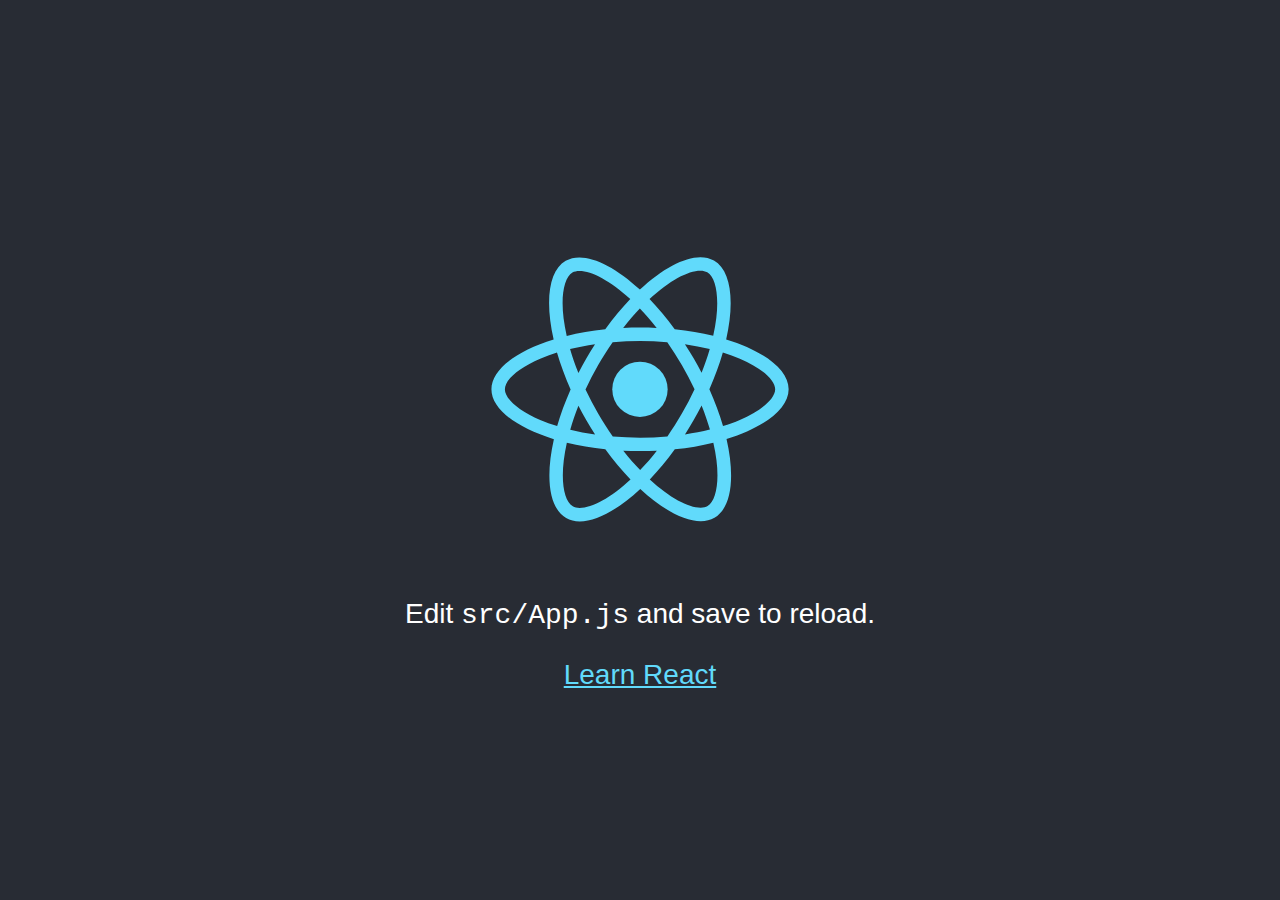
<file: static/index.html>
<!doctype html><html lang="en"><head><meta charset="utf-8"/><link rel="icon" href="/favicon.ico"/><meta name="viewport" content="width=device-width,initial-scale=1"/><meta name="theme-color" content="#000000"/><meta name="description" content="Web site created using create-react-app"/><link rel="apple-touch-icon" href="/logo192.png"/><link rel="manifest" href="/manifest.json"/><title>React App</title><script defer="defer" src="/static/js/main.bbc6b9ac.js"></script><link href="/static/css/main.f855e6bc.css" rel="stylesheet"></head><body><noscript>You need to enable JavaScript to run this app.</noscript><div id="root"></div></body></html>
</file>
<file: static/css/main.f855e6bc.css>
body{-webkit-font-smoothing:antialiased;-moz-osx-font-smoothing:grayscale;font-family:-apple-system,BlinkMacSystemFont,Segoe UI,Roboto,Oxygen,Ubuntu,Cantarell,Fira Sans,Droid Sans,Helvetica Neue,sans-serif;margin:0}code{font-family:source-code-pro,Menlo,Monaco,Consolas,Courier New,monospace}.App{text-align:center}.App-logo{height:40vmin;pointer-events:none}@media (prefers-reduced-motion:no-preference){.App-logo{animation:App-logo-spin 20s linear infinite}}.App-header{align-items:center;background-color:#282c34;color:#fff;display:flex;flex-direction:column;font-size:calc(10px + 2vmin);justify-content:center;min-height:100vh}.App-link{color:#61dafb}@keyframes App-logo-spin{0%{transform:rotate(0deg)}to{transform:rotate(1turn)}}
/*# sourceMappingURL=main.f855e6bc.css.map*/
</file>
